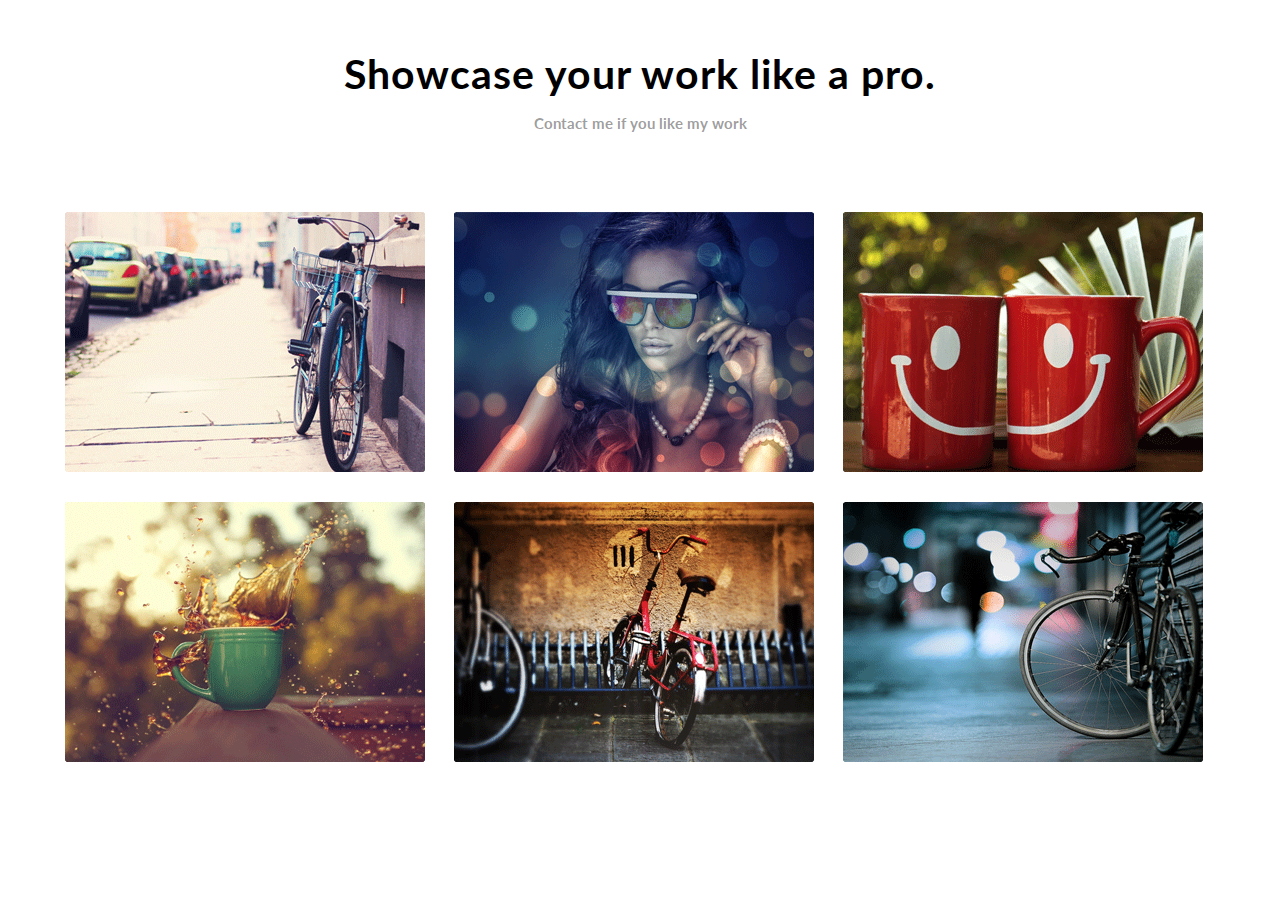
<file: projects/portfolio/index.html>
<!DOCTYPE html>
<html>
<head lang="en">
    <meta charset="UTF-8">
    <title>Portfolio</title>
    <!-- Font Awesome -->
    <link rel="stylesheet" href="styles/font-awesome.min.css"/>
    <!-- Custom Style -->
    <link rel="stylesheet" href="styles/style.css"/>
    <link href='https://fonts.googleapis.com/css?family=Lato:400' rel='stylesheet' type='text/css'>
</head>
<body>
<div class="header">
    <h1>Showcase your work like a pro.</h1>
    <h2>Contact me if you like my work</h2>
</div>
<div class="gallery">
    <div class="item">
        <img src="images/image1.png" alt="Blue Bicycle"/>
        <div class="hover-buttons">
            <div class="zoom" id="zoom1">
                <img src="images/zoom.png" alt="Zoom"/>
            </div>
            <div class="link">
                <a href="#" title="Link"><img src="images/link.png" alt="Link"/></a>
            </div>
        </div>
    </div>
    <div class="item">
        <img src="images/image2.png" alt="Girl"/>
        <div class="hover-buttons">
            <div class="zoom" id="zoom2">
                <img src="images/zoom.png" alt="Zoom"/>
            </div>
            <div class="link">
                <a href="#" title="Link"><img src="images/link.png" alt="Link"/></a>
            </div>
        </div>
    </div>
    <div class="item">
        <img src="images/image3.png" alt="Cups"/>
        <div class="hover-buttons">
            <div class="zoom" id="zoom3">
                <img src="images/zoom.png" alt="Zoom"/>
            </div>
            <div class="link">
                <a href="#" title="Link"><img src="images/link.png" alt="Link"/></a>
            </div>
        </div>
    </div>
    <div class="item">
        <img src="images/image4.png" alt="Cup with Tea"/>
        <div class="hover-buttons">
            <div class="zoom" id="zoom4">
                <img src="images/zoom.png" alt="Zoom"/>
            </div>
            <div class="link">
                <a href="#" title="Link"><img src="images/link.png" alt="Link"/></a>
            </div>
        </div>
    </div>
    <div class="item">
        <img src="images/image5.png" alt="Red Bicycle"/>
        <div class="hover-buttons">
            <div class="zoom" id="zoom5">
                <img src="images/zoom.png" alt="Zoom"/>
            </div>
            <div class="link">
                <a href="#" title="Link"><img src="images/link.png" alt="Link"/></a>
            </div>
        </div>
    </div>
    <div class="item">
        <img src="images/image6.png" alt="Black Bicycle"/>
        <div class="hover-buttons">
            <div class="zoom" id="zoom6">
                <img src="images/zoom.png" alt="Zoom"/>
            </div>
            <div class="link">
                <a href="#" title="Link"><img src="images/link.png" alt="Link"/></a>
            </div>
        </div>
    </div>
    <div class="zoom-container">
    <div class="zoom-image">
        <img id="image1" src="images/image1_zoom.png" alt="Big Blue Bicycle"/>
        <img id="image2" src="images/image2_zoom.png" alt="Lorem Pixel"/>
        <img id="image3" src="images/image3_zoom.png" alt="Lorem Pixel"/>
        <img id="image4" src="images/image4_zoom.png" alt="Lorem Pixel"/>
        <img id="image5" src="images/image5_zoom.png" alt="Lorem Pixel"/>
        <img id="image6" src="images/image6_zoom.png" alt="Lorem Pixel"/>
    </div>
    <div class="exit-cross"><i class="fa fa-plus fa-rotate-15"></i></div>
    <div class="overlay"></div>
</div>
</div>
<!-- jQuery -->
<script src="js/jquery-1.11.3.min.js"></script>
<!-- Custom Script -->
<script src="js/script.js"></script>
</body>
</html>
</file>
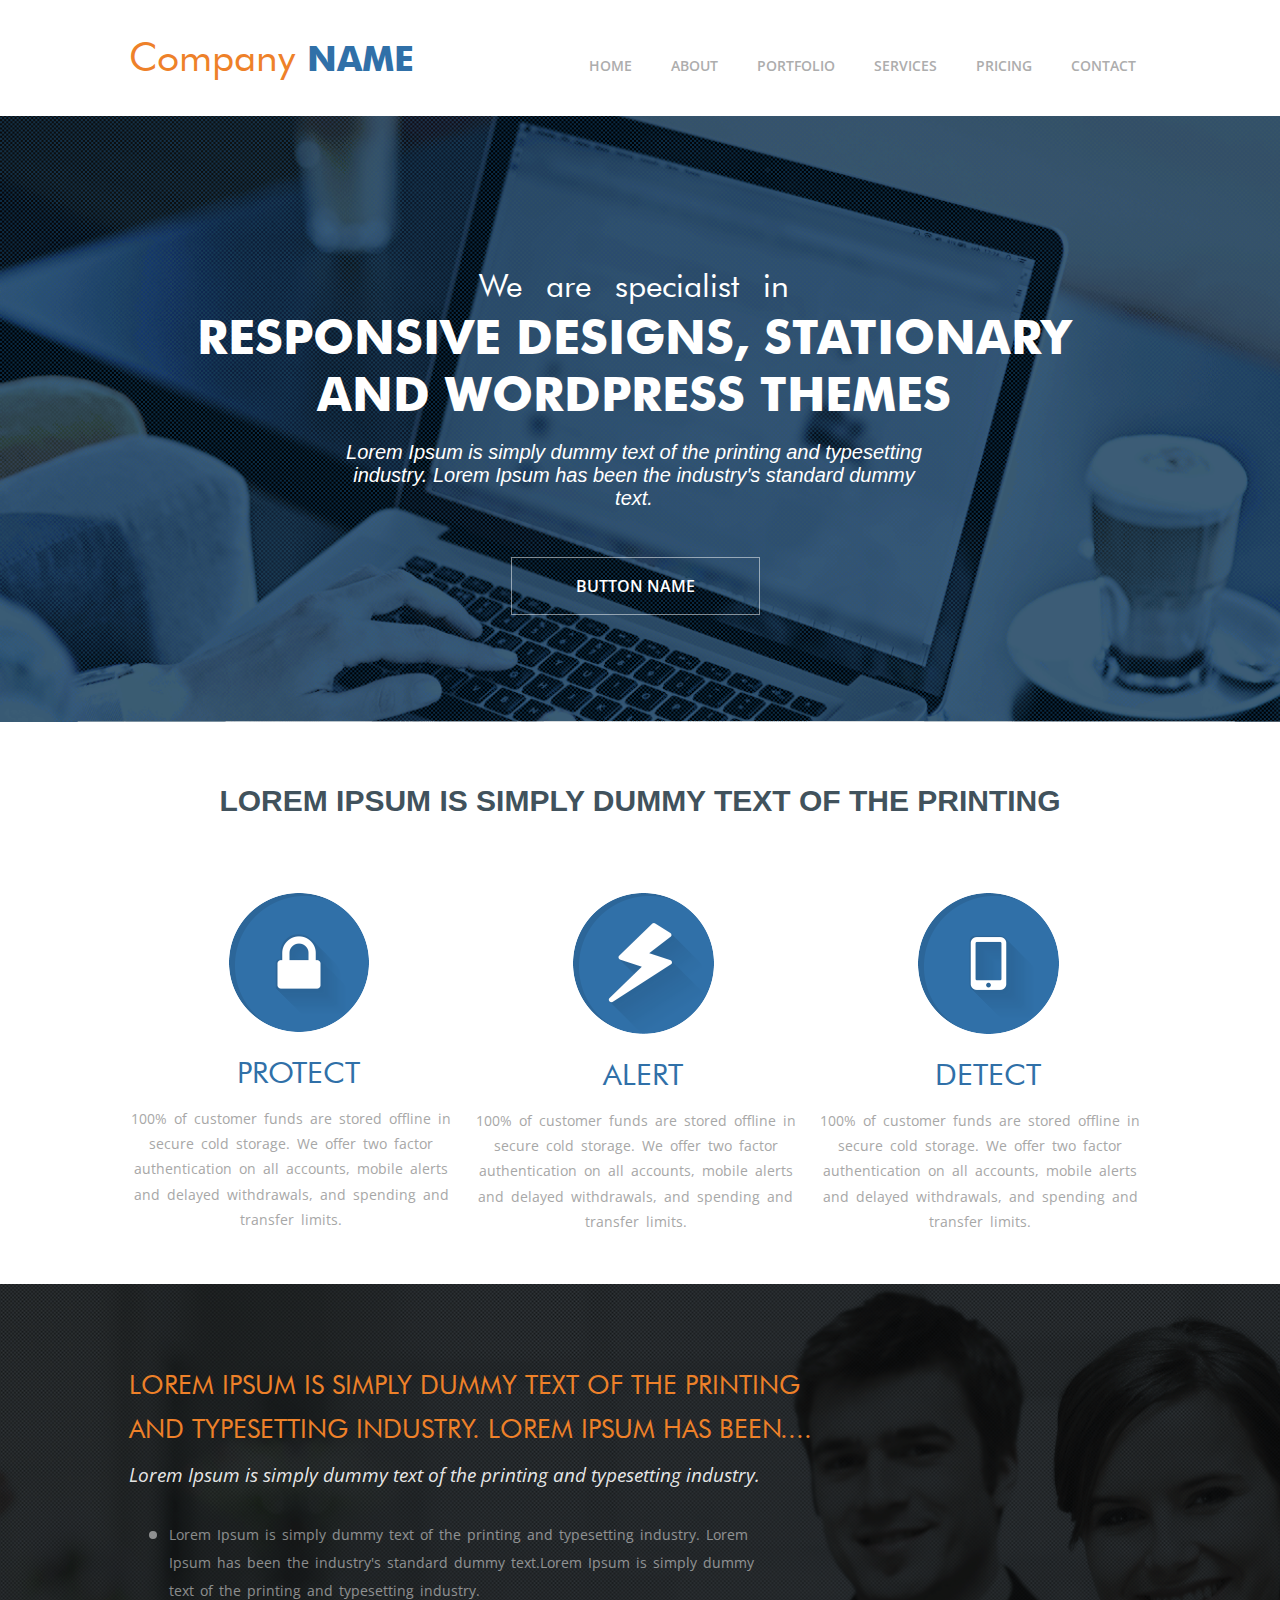
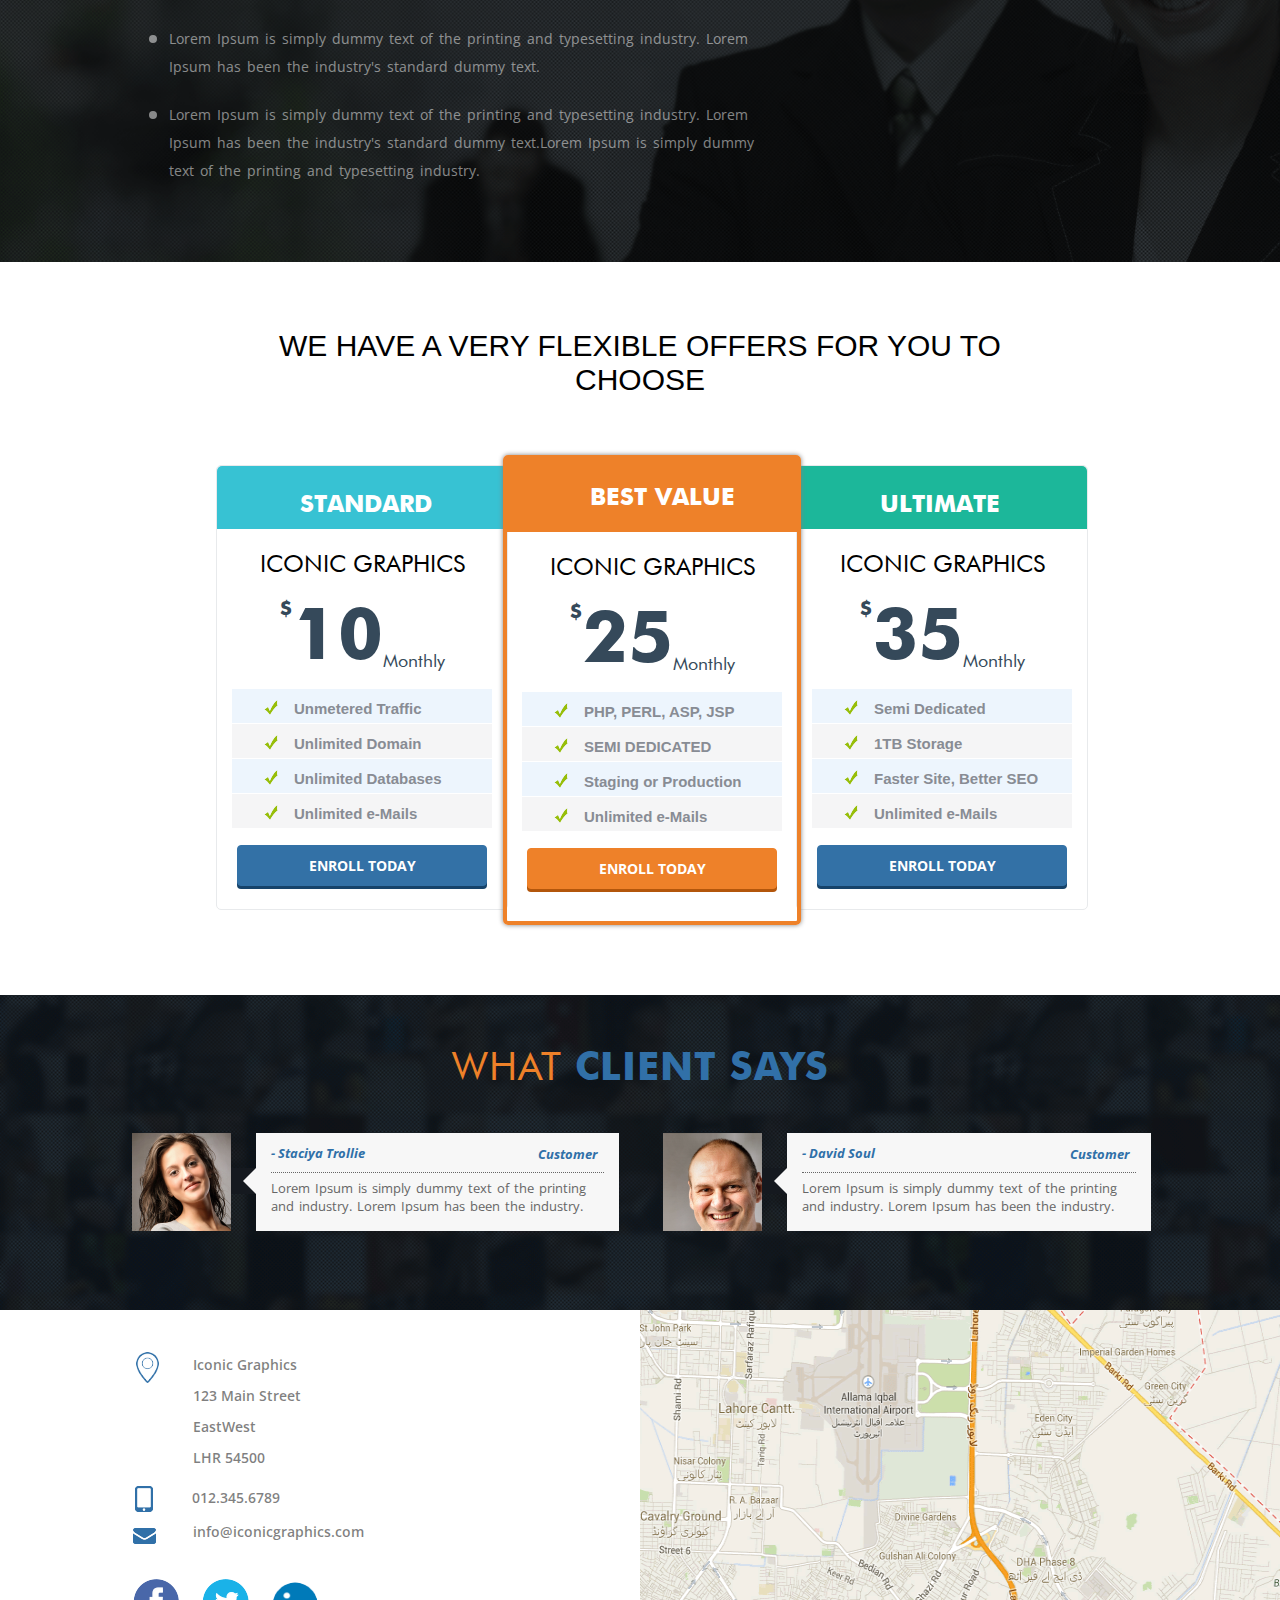
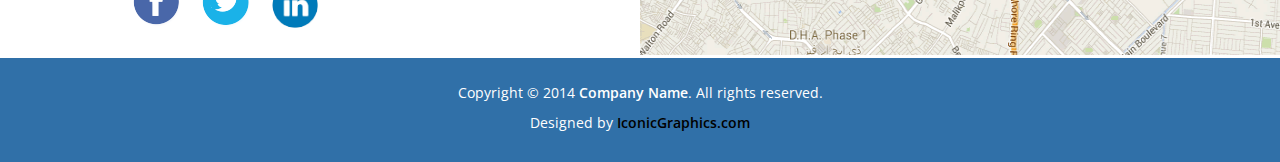
<file: projects/project1/index.html>
<!DOCTYPE html>
<html>
<head lang="en">
    <meta charset="UTF-8">
    <title>Project 1</title>
    <link rel="stylesheet" href="styles/style.css"/>
    <link href='https://fonts.googleapis.com/css?family=Open+Sans:400,400italic,600,600italic' rel='stylesheet' type='text/css'>
</head>
<body>
<div class="header">
    <div class="header-wrapper">
        <h1 id="company">Company <span>name</span></h1>
        <ul class="menu">
            <li><a href="#company">Home</a></li>
            <li><a href="#about">About</a></li>
            <li><a href="#portfolio">Portfolio</a></li>
            <li><a href="#service">Services</a></li>
            <li><a href="#prices">Pricing</a></li>
            <li><a href="#contact">Contact</a></li>
        </ul>
    </div>
</div>
<div class="banner">
    <div class="banner-wrapper">
        <h1 id="about"><span>We are specialist in</span><br/>
            Responsive designs, Stationary
            And wordpress Themes</h1>
        <h2>Lorem Ipsum is simply dummy text of the printing and typesetting industry. Lorem Ipsum has been the industry's standard dummy text.</h2>
        <input type="button" value="button name"/>
    </div>
</div>
<div class="portfolio">
    <div class="portfolio-wrapper">
        <h1 class="portfolio-header" id="portfolio">Lorem Ipsum is simply dummy text of the printing</h1>
        <div class="portfolio-block-wrapper">
            <div class="portfolio-block-left">
                <img src="images/portfolio-protect.png" alt="Protect"/>
                <h2 class="portfolio-block-header">Protect</h2>
                <p class="portfolio-block-paragraph">100% of customer funds are stored offline in secure cold storage. We offer two­ factor authentication on all accounts, mobile alerts and delayed withdrawals, and spending and transfer limits.</p>
            </div>
            <div class="portfolio-block-center">
                <img src="images/portfolio-alert.png" alt="Alert"/>
                <h2 class="portfolio-block-header">Alert</h2>
                <p class="portfolio-block-paragraph">100% of customer funds are stored offline in secure cold storage. We offer two­ factor authentication on all accounts, mobile alerts and delayed withdrawals, and spending and transfer limits.</p>
            </div>
            <div class="portfolio-block-right">
                <img src="images/portfolio-detect.png" alt="Detect"/>
                <h2 class="portfolio-block-header">Detect</h2>
                <p class="portfolio-block-paragraph">100% of customer funds are stored offline in secure cold storage. We offer two­ factor authentication on all accounts, mobile alerts and delayed withdrawals, and spending and transfer limits.</p>
            </div>
        </div>
    </div>
</div>
<div class="services">
    <div class="services-wrapper">
        <h1 class="services-header" id="service">Lorem Ipsum is simply dummy text of the printing
            and typesetting industry. Lorem Ipsum has been....</h1>
        <h2 class="services-subhead">Lorem Ipsum is simply dummy text of the printing and typesetting industry.</h2>
        <ul>
            <li>Lorem Ipsum is simply dummy text of the printing and typesetting industry. Lorem Ipsum has been the industry's standard dummy text.Lorem Ipsum is simply dummy text of the printing and typesetting industry.</li>
            <li>Lorem Ipsum is simply dummy text of the printing and typesetting industry. Lorem Ipsum has been the industry's standard dummy text.</li>
            <li>Lorem Ipsum is simply dummy text of the printing and typesetting industry. Lorem Ipsum has been the industry's standard dummy text.Lorem Ipsum is simply dummy text of the printing and typesetting industry.</li>
        </ul>
    </div>
</div>
<div class="pricing">
    <h1 id="prices">We have a very flexible offers for you to choose</h1>
    <div class="containers">
        <div class="standard blue-container">
            <div class="container-header">
                <h2>Standard</h2>
            </div>
            <div class="price">
                <h2>Iconic Graphics</h2>
                <p><span class="currency">$</span><span class="value">10</span><span class="month">Monthly</span></p>
                <ul>
                    <li>Unmetered Traffic</li>
                    <li>Unlimited Domain</li>
                    <li>Unlimited Databases</li>
                    <li>Unlimited e-Mails</li>
                </ul>
                <input class="blue" type="button" value="enroll today"/>
            </div>
        </div>
        <div class="best-value">
            <div class="container-header">
                <h2>Best value</h2>
            </div>
            <div class="price">
                <h2>Iconic Graphics</h2>
                <p><span class="currency">$</span><span class="value">25</span><span class="month">Monthly</span></p>
                <ul>
                    <li>PHP, PERL, ASP, JSP</li>
                    <li>SEMI DEDICATED</li>
                    <li>Staging or Production</li>
                    <li>Unlimited e-Mails</li>
                </ul>
                <input class="orange" type="button" value="enroll today"/>
            </div>
        </div>
        <div class="ultimate blue-container">
            <div class="container-header">
                <h2>Ultimate</h2>
            </div>
            <div class="price">
                <h2>Iconic Graphics</h2>
                <p><span class="currency">$</span><span class="value">35</span><span class="month">Monthly</span></p>
                <ul>
                    <li>Semi Dedicated</li>
                    <li>1TB Storage</li>
                    <li>Faster Site, Better SEO</li>
                    <li>Unlimited e-Mails</li>
                </ul>
                <input class="blue" type="button" value="enroll today"/>
            </div>
        </div>
    </div>
</div>
<div class="testimonials">
    <div class="testimonials-wrapper">
        <h1><span>What </span>client says</h1>
        <div class="customers">
            <div class="customer-left">
        <img src="images/staciya-trollie.png" alt="Staciya Trollie"/>
        <div class="comment">
            <div class="testimonials-header">
                <h2 class="name">Staciya Trollie</h2>
                <h2 class="position">Customer</h2>
            </div>
            <p>Lorem Ipsum is simply dummy text of the printing and industry. Lorem Ipsum has been the industry.</p>
        </div>
    </div>
        <div class="customer-right">
            <img src="images/david-soul.png" alt="David Soul"/>
            <div class="comment">
                <div class="testimonials-header">
                    <h2 class="name">David Soul</h2>
                    <h2 class="position">Customer</h2>
                </div>
                <p>Lorem Ipsum is simply dummy text of the printing and industry. Lorem Ipsum has been the industry.</p>
            </div>
        </div>
    </div>
    </div>
</div>
<div class="contacts">
    <div class="image-wrapper">
        <img class="contact-map" src="images/contact-map.png" alt="Contact Map"/>
    </div>
    <div class="contacts-wrapper" id="contact">
        <p class="contacts-address"><img src="images/contact-address.png" alt="Address"/>
            Iconic Graphics<br/>
            123 Main Street<br/>
            EastWest<br/>
            LHR 54500
        </p>
        <p class="contacts-phone"><img src="images/contact-phone.png" alt="Phone"/>
            012.345.6789
        </p>
        <p class="contacts-email"><img src="images/contact-email.png" alt="Email"/>
            info@iconicgraphics.com
        </p>
        <ul class="socials">
            <li class="social"><a href="#"><img src="images/contact-facebook.png" alt="Facebook"/></a>
            </li>
            <li class="social"><a href="#"><img src="images/contact-twitter.png" alt="Twitter"/></a>
            </li>
            <li class="social"><a href="#"><img src="images/contact-linkedin.png" alt="Linkedin"/></a>
            </li>
        </ul>
    </div>
</div>
<div class="footer">
    <div class="footer-wrapper">
        <p class="footer-company">Copyright © 2014 <span>Company Name</span>. All rights reserved.</p>
        <p class="footer-design">Designed by <span>IconicGraphics.com</span></p>
    </div>
</div>
</body>
</html>
</file>
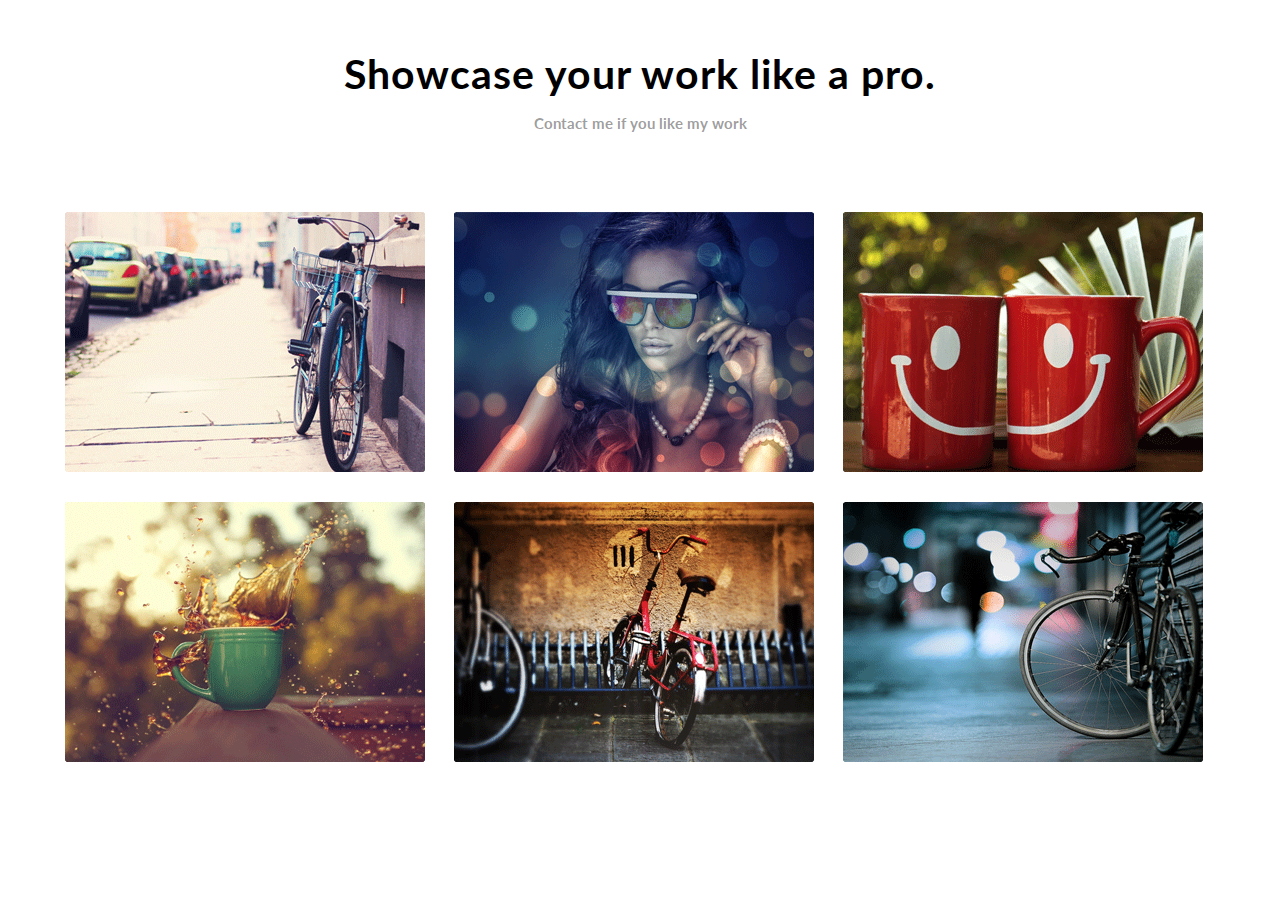
<file: projects/project2/index.html>
<!DOCTYPE html>
<html>
<head lang="en">
    <meta charset="UTF-8">
    <title>Project 2</title>
    <!-- Font Awesome -->
    <link rel="stylesheet" href="styles/font-awesome.min.css"/>
    <!-- Custom Style -->
    <link rel="stylesheet" href="styles/style.css"/>
    <link href='https://fonts.googleapis.com/css?family=Lato:400' rel='stylesheet' type='text/css'>
</head>
<body>
<div class="header">
    <h1>Showcase your work like a pro.</h1>
    <h2>Contact me if you like my work</h2>
</div>
<div class="gallery">
    <div class="item">
        <img src="images/image1.png" alt="Blue Bicycle"/>
        <div class="hover-buttons">
            <div class="zoom" id="zoom1">
                <img src="images/zoom.png" alt="Zoom"/>
            </div>
            <div class="link">
                <a href="#" title="Link"><img src="images/link.png" alt="Link"/></a>
            </div>
        </div>
    </div>
    <div class="item">
        <img src="images/image2.png" alt="Girl"/>
        <div class="hover-buttons">
            <div class="zoom" id="zoom2">
                <img src="images/zoom.png" alt="Zoom"/>
            </div>
            <div class="link">
                <a href="#" title="Link"><img src="images/link.png" alt="Link"/></a>
            </div>
        </div>
    </div>
    <div class="item">
        <img src="images/image3.png" alt="Cups"/>
        <div class="hover-buttons">
            <div class="zoom" id="zoom3">
                <img src="images/zoom.png" alt="Zoom"/>
            </div>
            <div class="link">
                <a href="#" title="Link"><img src="images/link.png" alt="Link"/></a>
            </div>
        </div>
    </div>
    <div class="item">
        <img src="images/image4.png" alt="Cup with Tea"/>
        <div class="hover-buttons">
            <div class="zoom" id="zoom4">
                <img src="images/zoom.png" alt="Zoom"/>
            </div>
            <div class="link">
                <a href="#" title="Link"><img src="images/link.png" alt="Link"/></a>
            </div>
        </div>
    </div>
    <div class="item">
        <img src="images/image5.png" alt="Red Bicycle"/>
        <div class="hover-buttons">
            <div class="zoom" id="zoom5">
                <img src="images/zoom.png" alt="Zoom"/>
            </div>
            <div class="link">
                <a href="#" title="Link"><img src="images/link.png" alt="Link"/></a>
            </div>
        </div>
    </div>
    <div class="item">
        <img src="images/image6.png" alt="Black Bicycle"/>
        <div class="hover-buttons">
            <div class="zoom" id="zoom6">
                <img src="images/zoom.png" alt="Zoom"/>
            </div>
            <div class="link">
                <a href="#" title="Link"><img src="images/link.png" alt="Link"/></a>
            </div>
        </div>
    </div>
    <div class="zoom-container">
    <div class="zoom-image">
        <img id="image1" src="images/image1_zoom.png" alt="Big Blue Bicycle"/>
        <img id="image2" src="images/image2_zoom.png" alt="Lorem Pixel"/>
        <img id="image3" src="images/image3_zoom.png" alt="Lorem Pixel"/>
        <img id="image4" src="images/image4_zoom.png" alt="Lorem Pixel"/>
        <img id="image5" src="images/image5_zoom.png" alt="Lorem Pixel"/>
        <img id="image6" src="images/image6_zoom.png" alt="Lorem Pixel"/>
    </div>
    <div class="exit-cross"><i class="fa fa-plus fa-rotate-15"></i></div>
    <div class="overlay"></div>
</div>
</div>
<!-- jQuery -->
<script src="js/jquery-1.11.3.min.js"></script>
<!-- Custom Script -->
<script src="js/script.js"></script>
</body>
</html>
</file>
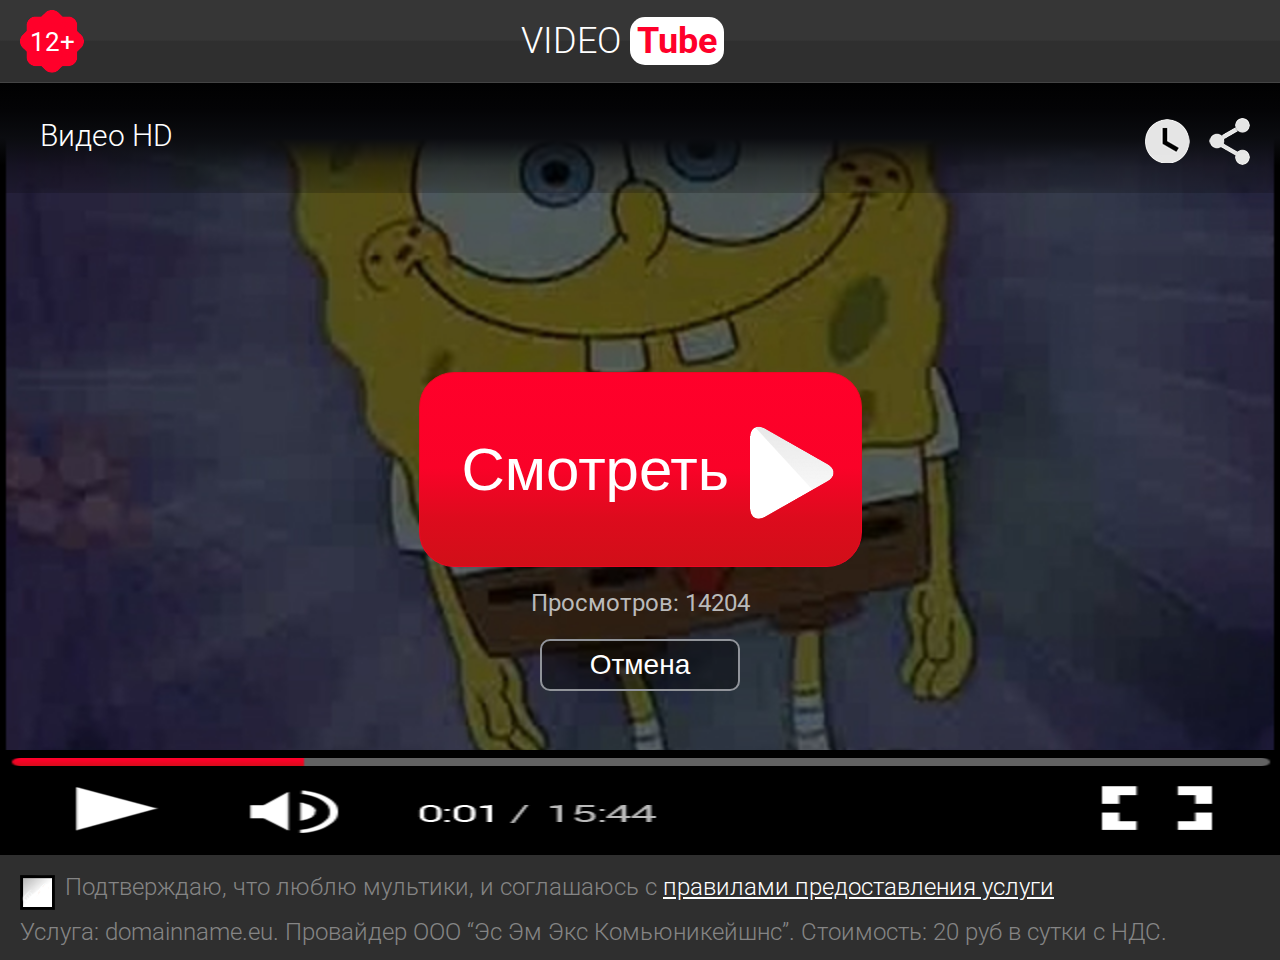
<file: projects/videotube/index.html>
<!DOCTYPE html>
<html>
<head lang="en">
    <meta charset="UTF-8">
    <title>Video Tube</title>
    <link rel="stylesheet" href="css/style.css"/>
    <link href='https://fonts.googleapis.com/css?family=Roboto:400,300,500,700' rel='stylesheet' type='text/css'>
    <meta name="viewport" content="width=device-width, initial-scale=0.5, maximum-scale=0.5, user-scalable=no">
</head>

<body class="page">

<div class="page__wrap">

    <div class="header">

        <h2 class="header__age-limit">12+</h2>

        <h1 class="header__logo">

            <a href="#" class="header__logo-link">VIDEO <span>Tube</span></a>

        </h1>

    </div>

    <div class="video-player">

        <div class="video-player__wrap">

            <div class="video-player__header">

                <a class="video-player__link-name" href="#">Видео HD</a>

                <a class="video-player__history" href="#"></a>

                <a class="video-player__share" href="#"></a>

            </div>

            <button class="video-player__watch" disabled>Смотреть</button>

            <p class="video-player__watched">Просмотров: 14204</p>

            <button class="video-player__cancel">Отмена</button>

            <div class="video-player__bar"></div>

        </div>

    </div>

    <div class="footer">

        <div class="footer__rules">

            <input id="rules" class="footer__rules-checkbox" type="checkbox"/>

            <label class="footer__rules-label" for="rules">
                <span class="footer-rules-text">Подтверждаю, что люблю мультики, и соглашаюсь с</span>
                <a class="footer__rules-link" href="#">правилами предоставления услуги</a>
            </label>

        </div>

        <div class="footer__copyright">

            <p class="footer__copyright-text">
                Услуга: domainname.eu. Провайдер ООО “Эс Эм Экс Комьюникейшнс”. Стоимость: 20 руб в сутки с НДС.
            </p>

        </div>

    </div>

</div>

<script src="js/index.js"></script>

</body>
</html>
</file>
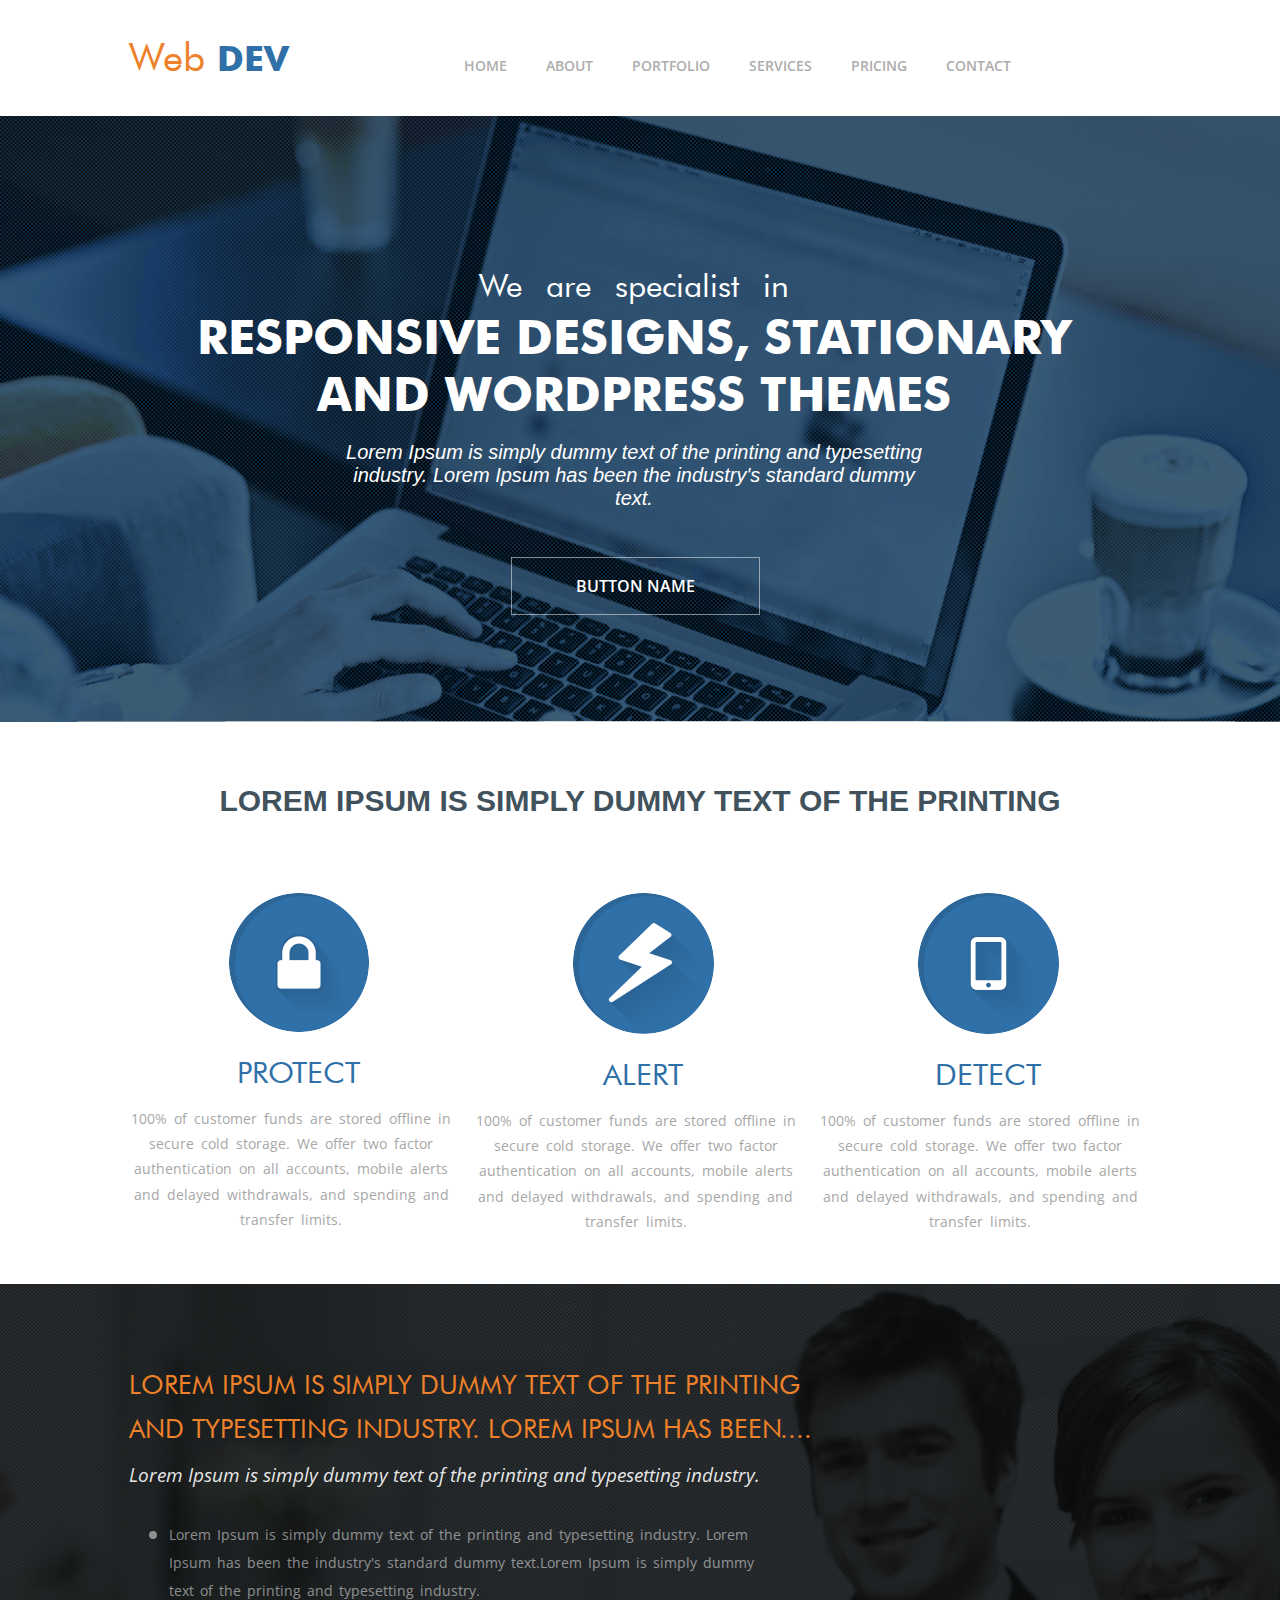
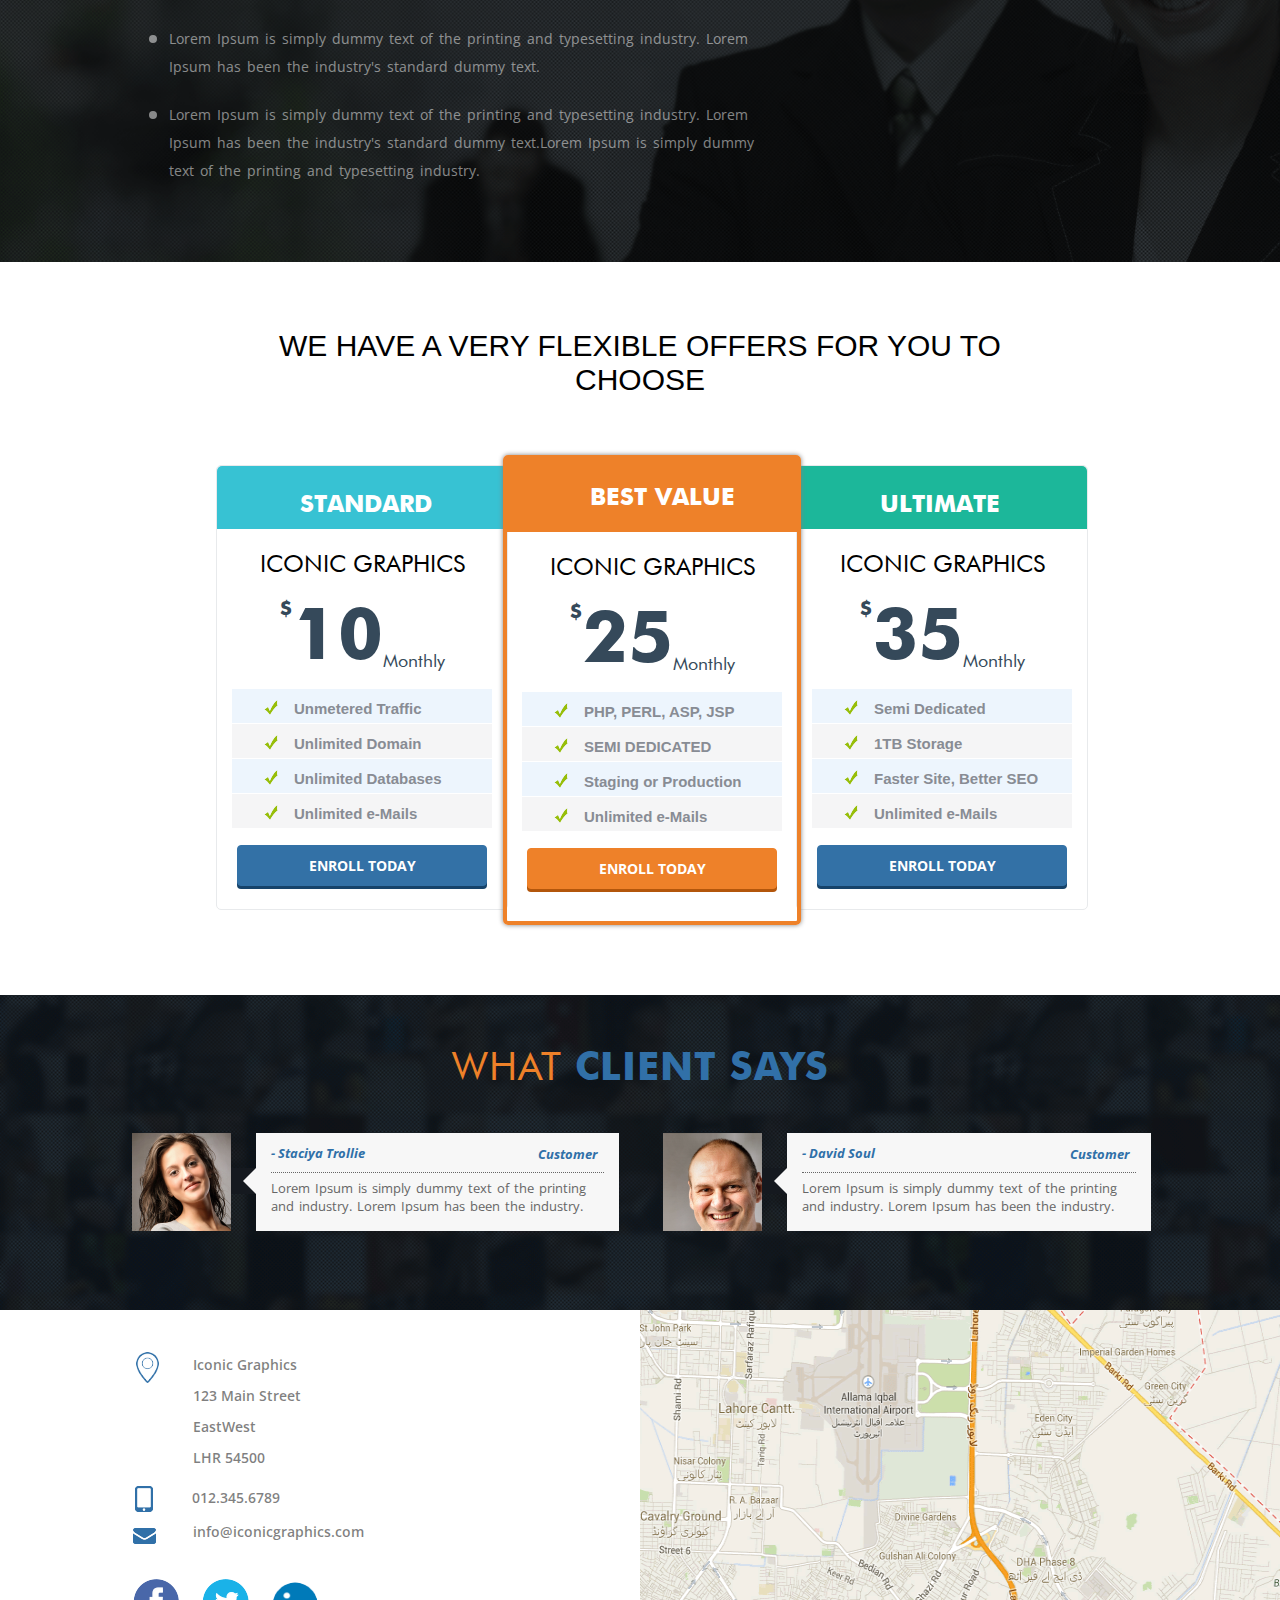
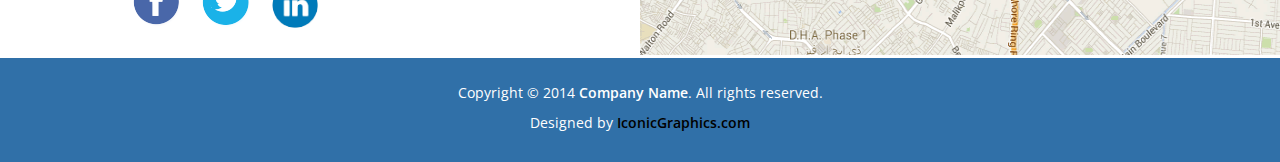
<file: projects/webdev/index.html>
<!DOCTYPE html>
<html>
<head lang="en">
    <meta charset="UTF-8">
    <title>WebDev</title>
    <link rel="stylesheet" href="styles/style.css"/>
    <link href='https://fonts.googleapis.com/css?family=Open+Sans:400,400italic,600,600italic' rel='stylesheet' type='text/css'>
</head>
<body>
<div class="header">
    <div class="header-wrapper">
        <h1 id="company">Web <span>Dev</span></h1>
        <ul class="menu">
            <li><a href="#company">Home</a></li>
            <li><a href="#about">About</a></li>
            <li><a href="#portfolio">Portfolio</a></li>
            <li><a href="#service">Services</a></li>
            <li><a href="#prices">Pricing</a></li>
            <li><a href="#contact">Contact</a></li>
        </ul>
    </div>
</div>
<div class="banner">
    <div class="banner-wrapper">
        <h1 id="about"><span>We are specialist in</span><br/>
            Responsive designs, Stationary
            And wordpress Themes</h1>
        <h2>Lorem Ipsum is simply dummy text of the printing and typesetting industry. Lorem Ipsum has been the industry's standard dummy text.</h2>
        <input type="button" value="button name"/>
    </div>
</div>
<div class="portfolio">
    <div class="portfolio-wrapper">
        <h1 class="portfolio-header" id="portfolio">Lorem Ipsum is simply dummy text of the printing</h1>
        <div class="portfolio-block-wrapper">
            <div class="portfolio-block-left">
                <img src="images/portfolio-protect.png" alt="Protect"/>
                <h2 class="portfolio-block-header">Protect</h2>
                <p class="portfolio-block-paragraph">100% of customer funds are stored offline in secure cold storage. We offer two­ factor authentication on all accounts, mobile alerts and delayed withdrawals, and spending and transfer limits.</p>
            </div>
            <div class="portfolio-block-center">
                <img src="images/portfolio-alert.png" alt="Alert"/>
                <h2 class="portfolio-block-header">Alert</h2>
                <p class="portfolio-block-paragraph">100% of customer funds are stored offline in secure cold storage. We offer two­ factor authentication on all accounts, mobile alerts and delayed withdrawals, and spending and transfer limits.</p>
            </div>
            <div class="portfolio-block-right">
                <img src="images/portfolio-detect.png" alt="Detect"/>
                <h2 class="portfolio-block-header">Detect</h2>
                <p class="portfolio-block-paragraph">100% of customer funds are stored offline in secure cold storage. We offer two­ factor authentication on all accounts, mobile alerts and delayed withdrawals, and spending and transfer limits.</p>
            </div>
        </div>
    </div>
</div>
<div class="services">
    <div class="services-wrapper">
        <h1 class="services-header" id="service">Lorem Ipsum is simply dummy text of the printing
            and typesetting industry. Lorem Ipsum has been....</h1>
        <h2 class="services-subhead">Lorem Ipsum is simply dummy text of the printing and typesetting industry.</h2>
        <ul>
            <li>Lorem Ipsum is simply dummy text of the printing and typesetting industry. Lorem Ipsum has been the industry's standard dummy text.Lorem Ipsum is simply dummy text of the printing and typesetting industry.</li>
            <li>Lorem Ipsum is simply dummy text of the printing and typesetting industry. Lorem Ipsum has been the industry's standard dummy text.</li>
            <li>Lorem Ipsum is simply dummy text of the printing and typesetting industry. Lorem Ipsum has been the industry's standard dummy text.Lorem Ipsum is simply dummy text of the printing and typesetting industry.</li>
        </ul>
    </div>
</div>
<div class="pricing">
    <h1 id="prices">We have a very flexible offers for you to choose</h1>
    <div class="containers">
        <div class="standard blue-container">
            <div class="container-header">
                <h2>Standard</h2>
            </div>
            <div class="price">
                <h2>Iconic Graphics</h2>
                <p><span class="currency">$</span><span class="value">10</span><span class="month">Monthly</span></p>
                <ul>
                    <li>Unmetered Traffic</li>
                    <li>Unlimited Domain</li>
                    <li>Unlimited Databases</li>
                    <li>Unlimited e-Mails</li>
                </ul>
                <input class="blue" type="button" value="enroll today"/>
            </div>
        </div>
        <div class="best-value">
            <div class="container-header">
                <h2>Best value</h2>
            </div>
            <div class="price">
                <h2>Iconic Graphics</h2>
                <p><span class="currency">$</span><span class="value">25</span><span class="month">Monthly</span></p>
                <ul>
                    <li>PHP, PERL, ASP, JSP</li>
                    <li>SEMI DEDICATED</li>
                    <li>Staging or Production</li>
                    <li>Unlimited e-Mails</li>
                </ul>
                <input class="orange" type="button" value="enroll today"/>
            </div>
        </div>
        <div class="ultimate blue-container">
            <div class="container-header">
                <h2>Ultimate</h2>
            </div>
            <div class="price">
                <h2>Iconic Graphics</h2>
                <p><span class="currency">$</span><span class="value">35</span><span class="month">Monthly</span></p>
                <ul>
                    <li>Semi Dedicated</li>
                    <li>1TB Storage</li>
                    <li>Faster Site, Better SEO</li>
                    <li>Unlimited e-Mails</li>
                </ul>
                <input class="blue" type="button" value="enroll today"/>
            </div>
        </div>
    </div>
</div>
<div class="testimonials">
    <div class="testimonials-wrapper">
        <h1><span>What </span>client says</h1>
        <div class="customers">
            <div class="customer-left">
        <img src="images/staciya-trollie.png" alt="Staciya Trollie"/>
        <div class="comment">
            <div class="testimonials-header">
                <h2 class="name">Staciya Trollie</h2>
                <h2 class="position">Customer</h2>
            </div>
            <p>Lorem Ipsum is simply dummy text of the printing and industry. Lorem Ipsum has been the industry.</p>
        </div>
    </div>
        <div class="customer-right">
            <img src="images/david-soul.png" alt="David Soul"/>
            <div class="comment">
                <div class="testimonials-header">
                    <h2 class="name">David Soul</h2>
                    <h2 class="position">Customer</h2>
                </div>
                <p>Lorem Ipsum is simply dummy text of the printing and industry. Lorem Ipsum has been the industry.</p>
            </div>
        </div>
    </div>
    </div>
</div>
<div class="contacts">
    <div class="image-wrapper">
        <img class="contact-map" src="images/contact-map.png" alt="Contact Map"/>
    </div>
    <div class="contacts-wrapper" id="contact">
        <p class="contacts-address"><img src="images/contact-address.png" alt="Address"/>
            Iconic Graphics<br/>
            123 Main Street<br/>
            EastWest<br/>
            LHR 54500
        </p>
        <p class="contacts-phone"><img src="images/contact-phone.png" alt="Phone"/>
            012.345.6789
        </p>
        <p class="contacts-email"><img src="images/contact-email.png" alt="Email"/>
            info@iconicgraphics.com
        </p>
        <ul class="socials">
            <li class="social"><a href="#"><img src="images/contact-facebook.png" alt="Facebook"/></a>
            </li>
            <li class="social"><a href="#"><img src="images/contact-twitter.png" alt="Twitter"/></a>
            </li>
            <li class="social"><a href="#"><img src="images/contact-linkedin.png" alt="Linkedin"/></a>
            </li>
        </ul>
    </div>
</div>
<div class="footer">
    <div class="footer-wrapper">
        <p class="footer-company">Copyright © 2014 <span>Company Name</span>. All rights reserved.</p>
        <p class="footer-design">Designed by <span>IconicGraphics.com</span></p>
    </div>
</div>
</body>
</html>
</file>
<file: projects/portfolio/styles/style.css>
* {
    margin: 0;
    padding: 0;
}

body {
    margin: 0 auto;
}

/* Header */
.header {
    font-family: 'Lato', sans-serif;
    text-align: center;
}

.header h1 {
    margin: 49px 0 16px;
    font-size: 41px;
    letter-spacing: 1px;
}

.header h2 {
    margin: 0 0 80px;
    font-size: 15px;
    color: rgba(0,0,0,0.4);
}

/* Layout */
.gallery {
    padding-bottom: 105px;
    width: 100%;
    max-width: 1180px;
    margin: 0 auto;
    position: relative;
}

@media (max-width: 1190px) {
    .gallery {
        max-width: 780px;
    }
}

@media (max-width: 800px) {
    .gallery {
        max-width: 390px;
    }
}

.item {
    display: inline-block;
    position: relative;
    height: 260px;
    margin: 0 10px 30px 15px;
}

.item img {
    position: relative;
    z-index: -1;
}

/* Substrate */
.item:hover {
    background-color: rgba(58,174,245,0.8);
}
.hover-buttons {
    display: none;
    position: absolute;
    top: 110px;
    left: 135px;
}

.item:hover .hover-buttons {
    display: inline-block;
    z-index: 1;
}

.zoom,
.link {
    display: inline-block;
    border: 1px solid #fff;
    border-radius: 4px;
    padding: 11px 12px 11px 11px;
}

.zoom {
    margin-right: 8px;
}

.hover-buttons img {
    vertical-align: middle;
    z-index: 1;
}
.zoom:hover,
.link:hover {
    background-color: #25a6f7;
    cursor: pointer;
}

/* Zoom */
.zoom-container {
    display: none;
}

.zoom-image {
    position: absolute;
    top: -3px;
    left: 12px;
    z-index: 1;
    height: 550px;
    border: 3px solid #999;
    border-radius: 5px;
}

.zoom-image img {
    display: none;
}

.zoom-image img.active {
    display: block;
}

.zoom-image img {
    width: 100%;
    height: 100%;
}

@media (max-width: 1190px) {
    .zoom-image {
        height: 368px;
    }
}

@media (max-width: 800px) {
    .zoom-image {
        height: 260px;
    }
}

@font-face {
    font-family: 'FontAwesome';
    src: url(../fonts/fontawesome-webfont.ttf);
}

.exit-cross {
    width: 40px;
    height: 27px;
    padding-top: 13px;
    background-color: #25a6f7;
    text-align: center;
    color: #fff;
    font: 15px 'FontAwesome';
    position: absolute;
    top: -22px;
    right: 40px;
    z-index: 2;
    cursor: pointer;
}

.exit-cross i {
    -webkit-transform: rotate(45deg);
    transform: rotate(45deg);
}

.exit-cross:hover {
    background-color: #f74c26;
}

.overlay {
    position: fixed;
    top: 0;
    left: 0;
    width: 100%;
    height: 100%;
    background-color: rgba(255,255,255,0.9);
}
</file>
<file: projects/project1/styles/style.css>
@font-face {
    font-family: 'Futura Md BT';
    src: url(../fonts/FuturaBTBold.ttf);
    font-weight: bold;
}

@font-face {
    font-family: 'Futura Bk BT';
    src: url(../fonts/FuturaBTBook.ttf);
    font-weight: normal;
}

body {
    min-width: 1023px;
    margin: 0 auto;
}

/* Header */
.header-wrapper {
    width: 1023px;
    margin: 0 auto;
}

.header h1 {
    margin: 33px 112px 36px 0;
    display: inline-block;
    font: 39px 'Futura Bk BT', 'Trebuchet MS', Arial, sans-serif;
    font-weight: normal;
    color: #ee8129;
}

.header h1 span {
    text-transform: uppercase;
    font: 35px 'Futura Md BT', 'Trebuchet MS', Arial, sans-serif;
    font-weight: bold;
    color: #3070a8;
}

.header ul {
    display: inline-block;
}

.header ul li {
    display: inline-block;
    text-transform: uppercase;
}

.menu a {
    padding: 66px 16px 37px 19px;
    text-decoration: none;
    color: #adadad;
    font: 600 14px 'Open Sans', sans-serif;
}

.menu a:hover {
    color: #3070a8;
    border-bottom: 4px solid #3070a8;
}

/* Banner */
.banner {
    background: url('../images/banner.png') no-repeat;
    background-size: cover;
    text-align: center;
    color: #fff;
}
.banner-wrapper {
    width: 1023px;
    margin: 0 auto;
}

.banner h1 {
    width: 880px;
    padding: 135px 0 19px;
    margin: 0 0 0 65px;
    font: 48px 'Futura Md BT', 'Trebuchet MS', Arial, sans-serif;
    text-transform: uppercase;
    font-weight: bold;
}

.banner h1 span {
    text-transform: none;
    word-spacing: 15px;
    font: 32px 'Futura Bk BT', 'Trebuchet MS', Arial, sans-serif;
}

.banner h2 {
    width: 585px;
    margin: 0 0 47px 213px;
    font: italic 20px Calibri, Candara, Segoe, 'Segoe UI', Optima, Arial, sans-serif;
}

.banner input {
    padding: 17px 64px;
    border: 1px solid rgba(255,255,255,0.5);
    margin: 0 9px 107px 0;
    background-color: transparent;
    color: #fff;
    text-transform: uppercase;
    font: 600 16px 'Open Sans', sans-serif;
    cursor: pointer;

}

/* Portfolio */
.portfolio-wrapper {
    width: 1023px;
    margin: 0 auto;
}

.portfolio-header {
    padding-top: 62px;
    margin: 0 0 75px;
    text-transform: uppercase;
    text-align: center;
    color: #41525c;
    font: bold 30px 'Trebuchet MS', Arial, sans-serif;
}

.portfolio-block-wrapper {
    padding-bottom: 50px;
    white-space: nowrap;
    text-align: center;
}

.portfolio-block-left,
.portfolio-block-center,
.portfolio-block-right {
    display: inline-block;
    white-space: normal;
    vertical-align: top;
}

.portfolio-block-left {
    width: 33.3%;
}

.portfolio-block-center {
    width: 33.3%;
}

.portfolio-block-right {
    width: 33.3%;
}

.portfolio-block-header {
    margin: 18px 0 16px;
    text-transform: uppercase;
    color: #3070a8;
    font: 30px 'Futura Bk BT', 'Trebuchet MS', Arial, sans-serif;
}

.portfolio-block-paragraph {
    color: #a7a7a7;
    font: 400 14px/1.8 'Open Sans', sans-serif;
    width: 325px;
    margin: 0;
    word-spacing: 3px
}

/* Services */
.services {
    background: url('../images/services-bg.png') no-repeat;
    background-size: cover;
}

.services-wrapper {
    width: 1023px;
    margin: 0 auto;
    padding: 0 0 57px 0;
}

.services-header {
    font: 26px/1.7 'Futura Bk BT', 'Trebuchet MS', Arial, sans-serif;
    color: #ee8129;
    text-transform: uppercase;
    margin: 0;
    padding: 79px 0 11px;
    width: 685px;
}

.services-subhead {
    font: 400 italic 19px 'Open Sans', sans-serif;
    color: rgba(255,255,255,0.9);
    margin: 0 0 33px;
    width: 685px;
}

.services ul {
    margin: 0;
    width:610px;
    list-style-type: none;
}

.services ul li {
    font: 400 14px/2.0 'Open Sans', sans-serif;
    word-spacing: 2px;
    margin-bottom: 20px;
    color: rgba(255,255,255,0.5);
}

.services ul li:hover {
    color: #3070a8;
}

.services ul li::before {
    content: '';
    float: left;
    margin: 10px 0 0 -20px;
    border: 4px solid rgba(255,255,255,0.5);
    border-radius: 10px;
}

.services ul li:hover:before {
    border-color: #3070a8;
}

/* Pricing */
.pricing {
    width: 848px;
    margin: 0 auto;
}

.pricing h1 {
    text-transform: uppercase;
    text-align: center;
    font: 30px 'Trebuchet MS', Arial, sans-serif;
    padding: 67px 0 58px 0;
    margin: 0;
}

.containers {
    display: flex;
    display: -webkit-flex;
    padding-bottom: 70px;
}

.blue-container {
    width: 290px;
    border: 1px solid #e8eaec;
    border-radius: 5px;
    margin-top: 10px;
    margin-bottom: 15px;
}

.best-value {
    position: relative;
    width: 290px;
    border: 4px solid #ee8129;
    border-radius: 5px;
    box-shadow: 0 0 5px 0 grey;
    z-index: 1;
}

.standard {
    margin-right: -5px;
}

.ultimate {
    margin-left: -5px;
}

.container-header {
    color: #fff;
}

.standard .container-header {
    background-color: #37c2d3;
    height: 63px;
    border-radius: 5px 5px 0 0;
}

.best-value .container-header {
    background-color: #ee8129;
    height: 73px;
}

.ultimate .container-header {
    background-color: #1cb79a;
    height: 63px;
    border-radius: 5px 5px 0 0;
}

.container-header h2 {
    font: bold 24px 'Futura Md BT', 'Trebuchet MS', Arial, sans-serif;
    padding: 23px 0 0 83px;
    margin: 0;
    text-transform: uppercase;
}

.price {
    text-align: center;
}

.price h2 {
    font: 24px 'Futura Bk BT', 'Trebuchet MS', Arial, sans-serif;
    margin-bottom: 12px;
    text-transform: uppercase;
}

div.price p {
    margin: 0 0 13px 0;
    color: #35495a;
}

.currency {
    font: bold 20px 'Futura Md BT', 'Trebuchet MS', Arial, sans-serif;
    vertical-align: 44px;
}

.value {
    font: bold 72px 'Futura Md BT', 'Trebuchet MS', Arial, sans-serif;
}

.month {
    font: 18px 'Futura Bk BT', 'Trebuchet MS', Arial, sans-serif;
    vertical-align: -8px;
}

.price ul {
    margin: 0 15px 17px 15px;
    width: 260px;
    padding: 0;
}

.price li {
    list-style-type: none;
    padding: 11px 0 6px 0;
    font: bold 15px Calibri, Candara, Segoe, 'Segoe UI', Optima, Arial, sans-serif;
    color: #888c94;
    text-align: left;
    margin-bottom: 1px;
}

.price li:before {
    content: '';
    width: 14px;
    height: 15px;
    float: left;
    margin: 0 16px 0 32px;
    background: url('../images/check.png') 0 0;

}

.price li:nth-child(even) {
    background-color: #f5f5f6;
}

.price li:nth-child(odd) {
    background-color: #edf5fd;
}

.price input.orange {
    background-color: #ee8129;
    color: #fff;
    font: bold 14px 'Open Sans', sans-serif;
    width: 250px;
    padding: 10px 0;
    margin-bottom: 32px;
    border: 1px solid #ee8129;
    border-radius: 4px;
    box-shadow: 0 3px 0 0 #b3560b;
    text-transform: uppercase;
}

.price input.blue {
    background-color: #3371a6;
    color: #fff;
    font: bold 14px 'Open Sans', sans-serif;
    width: 250px;
    padding: 10px 0;
    border: 1px solid #3371a6;
    border-radius: 4px;
    box-shadow: 0 3px 0 0 #16436a;
    text-transform: uppercase;
}

.price input:hover {
    box-shadow: none;
    cursor: pointer;
}

/* Testimonials */
.testimonials {
    font-family: 'Open Sans', sans-serif;
    background: url('../images/testimonials-background.png') no-repeat;
    background-size: cover;
}

.testimonials-wrapper {
    width: 1023px;
    margin: 0 auto;
}

.testimonials h1 {
    font: 39px 'Futura Md BT', 'Trebuchet MS', Arial, sans-serif;
    text-transform: uppercase;
    color: #3170a8;
    padding: 47px 0 44px 0;
    margin: 0;
    text-align: center;
    letter-spacing: 1px;
}

.testimonials h1 span {
    color: #ee8129;
    font-family: 'Futura Bk BT', 'Trebuchet MS', Arial, sans-serif;
    font-weight: normal;
}

.customers {
    padding-bottom: 59px;
    overflow: hidden;
}

.customer-left,
.customer-right {
    float: left;
    height: 98px;
    overflow: hidden;
    margin-bottom: 20px;
    position: relative;
}

.customer-left {
    width: 48%;
    margin-right: 2%;
}

.customer-right {
    width: 48%;
    margin-left: 2%;
}

.customer-left img {
    position: absolute;
    top: 0;
    left: 3px;
}

.customer-right img {
    position: absolute;
    top: 0;
    left: 3px;
}

.comment {
    display: inline-block;
    background-color: #f7f7f7;
    width: 74%;
    vertical-align: top;
    margin-left: 127px;
}

.comment::before {
    content: '';
    float: left;
    margin: 35px 0 0 -26px;
    border-top: 13px solid #15191f;
    border-bottom: 13px solid #15191f;
    border-right: 13px solid #f7f7f7;
    border-left: 13px solid #15191f;
}

.testimonials-header {
    padding: 8px 15px 9px 15px;
}

.testimonials-header h2 {
    display: inline-block;
    font-size: 13px;
    font-style: italic;
    color: #3070a8;
    margin: 0;
}

.testimonials-header h2:nth-child(2) {
    float: right;
    margin: 4px 7px 0 0;
}

.name::before {
    content: '- ';
}

.comment p {
    font-size: 13px;
    color: #666;
    text-align: left;
    padding: 6px 0 18px;
    margin: 0 15px;
    border-top: 1px dotted #666;
    word-spacing: 2px;
}

/* Contacts */
.contacts {
    font: 600 14px 'Open Sans', sans-serif;
    color: rgba(0, 0, 0, 0.5);
    position: relative;
}

.image-wrapper {
    position: absolute;
    top: 0;
    left: 50%;
    width: 50%;
    height: 345px;
}

.image-wrapper img {
    width: 100%;
    height: 100%;
}

.contacts-wrapper {
    width: 1023px;
    margin: 0 auto;
    padding-bottom: 26px;
}

.contact-map {
    float: right;
}

.contacts-wrapper p {
    margin: 0;
}

.contacts-address {
    position: relative;
    padding: 40px 0 15px 64px;
    line-height: 2.2;
}

.contacts-address img {
    position: absolute;
    top: 42px;
    left: 7px;
}

.contacts-phone {
    position: relative;
    padding: 0 0 15px 63px;
}

.contacts-phone img {
    position: absolute;
    top: -2px;
    left: 6px;
}

.contacts-email {
    position: relative;
    padding: 0 0 38px 64px;
}

.contacts-email img {
    position: absolute;
    top: 6px;
    left: 4px;
}

.socials {
    margin: 0;
    padding: 0 0 0 4px;
}

.social {
    display: inline-block;
    padding-right: 17px;
}

/* Footer */
.footer {
    background-color: #3070a8;
    font: 400 14px 'Open Sans', sans-serif;
    color: #fff;
    text-align: center;
}

.footer-wrapper {
    width: 1023px;
    margin: 0 auto;
}

.footer p {
    margin: 0;
}

.footer-company {
    padding: 25px 0 11px;
}

.footer-company span {
    font-weight: 600;
}

.footer-design {
    padding-bottom: 30px;
}

.footer-design span {
    font-weight: 600;
    color: #000;
}
</file>
<file: projects/project2/styles/style.css>
* {
    margin: 0;
    padding: 0;
}

body {
    margin: 0 auto;
}

/* Header */
.header {
    font-family: 'Lato', sans-serif;
    text-align: center;
}

.header h1 {
    margin: 49px 0 16px;
    font-size: 41px;
    letter-spacing: 1px;
}

.header h2 {
    margin: 0 0 80px;
    font-size: 15px;
    color: rgba(0,0,0,0.4);
}

/* Layout */
.gallery {
    padding-bottom: 105px;
    width: 100%;
    max-width: 1180px;
    margin: 0 auto;
    position: relative;
}

@media (max-width: 1190px) {
    .gallery {
        max-width: 780px;
    }
}

@media (max-width: 800px) {
    .gallery {
        max-width: 390px;
    }
}

.item {
    display: inline-block;
    position: relative;
    height: 260px;
    margin: 0 10px 30px 15px;
}

.item img {
    position: relative;
    z-index: -1;
}

/* Substrate */
.item:hover {
    background-color: rgba(58,174,245,0.8);
}
.hover-buttons {
    display: none;
    position: absolute;
    top: 110px;
    left: 135px;
}

.item:hover .hover-buttons {
    display: inline-block;
    z-index: 1;
}

.zoom,
.link {
    display: inline-block;
    border: 1px solid #fff;
    border-radius: 4px;
    padding: 11px 12px 11px 11px;
}

.zoom {
    margin-right: 8px;
}

.hover-buttons img {
    vertical-align: middle;
    z-index: 1;
}
.zoom:hover,
.link:hover {
    background-color: #25a6f7;
    cursor: pointer;
}

/* Zoom */
.zoom-container {
    display: none;
}

.zoom-image {
    position: absolute;
    top: -3px;
    left: 12px;
    z-index: 1;
    height: 550px;
    border: 3px solid #999;
    border-radius: 5px;
}

.zoom-image img {
    display: none;
}

.zoom-image img.active {
    display: block;
}

.zoom-image img {
    width: 100%;
    height: 100%;
}

@media (max-width: 1190px) {
    .zoom-image {
        height: 368px;
    }
}

@media (max-width: 800px) {
    .zoom-image {
        height: 260px;
    }
}

@font-face {
    font-family: 'FontAwesome';
    src: url(../fonts/fontawesome-webfont.ttf);
}

.exit-cross {
    width: 40px;
    height: 27px;
    padding-top: 13px;
    background-color: #25a6f7;
    text-align: center;
    color: #fff;
    font: 15px 'FontAwesome';
    position: absolute;
    top: -22px;
    right: 40px;
    z-index: 2;
    cursor: pointer;
}

.exit-cross i {
    -webkit-transform: rotate(45deg);
    transform: rotate(45deg);
}

.exit-cross:hover {
    background-color: #f74c26;
}

.overlay {
    position: fixed;
    top: 0;
    left: 0;
    width: 100%;
    height: 100%;
    background-color: rgba(255,255,255,0.9);
}
</file>
<file: projects/videotube/css/style.css>
@import "header.css";
@import "video-player.css";
@import "footer.css";

html {
    font-size: 10px;
}

.page {
    width: 100%;
    margin: 0;
    padding: 0;

    background-color: #2f2f2f;

    font-family: 'Roboto', sans-serif;
}

.page__wrap {
    display: flex;
    flex-direction: column;

    width: 100%;

    align-items: center;
}
</file>
<file: projects/webdev/styles/style.css>
@font-face {
    font-family: 'Futura Md BT';
    src: url(../fonts/FuturaBTBold.ttf);
    font-weight: bold;
}

@font-face {
    font-family: 'Futura Bk BT';
    src: url(../fonts/FuturaBTBook.ttf);
    font-weight: normal;
}

body {
    min-width: 1023px;
    margin: 0 auto;
}

/* Header */
.header-wrapper {
    width: 1023px;
    margin: 0 auto;
}

.header h1 {
    margin: 33px 112px 36px 0;
    display: inline-block;
    font: 39px 'Futura Bk BT', 'Trebuchet MS', Arial, sans-serif;
    font-weight: normal;
    color: #ee8129;
}

.header h1 span {
    text-transform: uppercase;
    font: 35px 'Futura Md BT', 'Trebuchet MS', Arial, sans-serif;
    font-weight: bold;
    color: #3070a8;
}

.header ul {
    display: inline-block;
}

.header ul li {
    display: inline-block;
    text-transform: uppercase;
}

.menu a {
    padding: 66px 16px 37px 19px;
    text-decoration: none;
    color: #adadad;
    font: 600 14px 'Open Sans', sans-serif;
}

.menu a:hover {
    color: #3070a8;
    border-bottom: 4px solid #3070a8;
}

/* Banner */
.banner {
    background: url('../images/banner.png') no-repeat;
    background-size: cover;
    text-align: center;
    color: #fff;
}
.banner-wrapper {
    width: 1023px;
    margin: 0 auto;
}

.banner h1 {
    width: 880px;
    padding: 135px 0 19px;
    margin: 0 0 0 65px;
    font: 48px 'Futura Md BT', 'Trebuchet MS', Arial, sans-serif;
    text-transform: uppercase;
    font-weight: bold;
}

.banner h1 span {
    text-transform: none;
    word-spacing: 15px;
    font: 32px 'Futura Bk BT', 'Trebuchet MS', Arial, sans-serif;
}

.banner h2 {
    width: 585px;
    margin: 0 0 47px 213px;
    font: italic 20px Calibri, Candara, Segoe, 'Segoe UI', Optima, Arial, sans-serif;
}

.banner input {
    padding: 17px 64px;
    border: 1px solid rgba(255,255,255,0.5);
    margin: 0 9px 107px 0;
    background-color: transparent;
    color: #fff;
    text-transform: uppercase;
    font: 600 16px 'Open Sans', sans-serif;
    cursor: pointer;
}

.banner input:hover {
    color: #000;
    border-color: #000;
}

/* Portfolio */
.portfolio-wrapper {
    width: 1023px;
    margin: 0 auto;
}

.portfolio-header {
    padding-top: 62px;
    margin: 0 0 75px;
    text-transform: uppercase;
    text-align: center;
    color: #41525c;
    font: bold 30px 'Trebuchet MS', Arial, sans-serif;
}

.portfolio-block-wrapper {
    padding-bottom: 50px;
    white-space: nowrap;
    text-align: center;
}

.portfolio-block-left,
.portfolio-block-center,
.portfolio-block-right {
    display: inline-block;
    white-space: normal;
    vertical-align: top;
}

.portfolio-block-left {
    width: 33.3%;
}

.portfolio-block-center {
    width: 33.3%;
}

.portfolio-block-right {
    width: 33.3%;
}

.portfolio-block-header {
    margin: 18px 0 16px;
    text-transform: uppercase;
    color: #3070a8;
    font: 30px 'Futura Bk BT', 'Trebuchet MS', Arial, sans-serif;
}

.portfolio-block-paragraph {
    color: #a7a7a7;
    font: 400 14px/1.8 'Open Sans', sans-serif;
    width: 325px;
    margin: 0;
    word-spacing: 3px
}

/* Services */
.services {
    background: url('../images/services-bg.png') no-repeat;
    background-size: cover;
}

.services-wrapper {
    width: 1023px;
    margin: 0 auto;
    padding: 0 0 57px 0;
}

.services-header {
    font: 26px/1.7 'Futura Bk BT', 'Trebuchet MS', Arial, sans-serif;
    color: #ee8129;
    text-transform: uppercase;
    margin: 0;
    padding: 79px 0 11px;
    width: 685px;
}

.services-subhead {
    font: 400 italic 19px 'Open Sans', sans-serif;
    color: rgba(255,255,255,0.9);
    margin: 0 0 33px;
    width: 685px;
}

.services ul {
    margin: 0;
    width:610px;
    list-style-type: none;
}

.services ul li {
    font: 400 14px/2.0 'Open Sans', sans-serif;
    word-spacing: 2px;
    margin-bottom: 20px;
    color: rgba(255,255,255,0.5);
}

.services ul li:hover {
    color: #3070a8;
}

.services ul li::before {
    content: '';
    float: left;
    margin: 10px 0 0 -20px;
    border: 4px solid rgba(255,255,255,0.5);
    border-radius: 10px;
}

.services ul li:hover:before {
    border-color: #3070a8;
}

/* Pricing */
.pricing {
    width: 848px;
    margin: 0 auto;
}

.pricing h1 {
    text-transform: uppercase;
    text-align: center;
    font: 30px 'Trebuchet MS', Arial, sans-serif;
    padding: 67px 0 58px 0;
    margin: 0;
}

.containers {
    display: flex;
    display: -webkit-flex;
    padding-bottom: 70px;
}

.blue-container {
    width: 290px;
    border: 1px solid #e8eaec;
    border-radius: 5px;
    margin-top: 10px;
    margin-bottom: 15px;
}

.best-value {
    position: relative;
    width: 290px;
    border: 4px solid #ee8129;
    border-radius: 5px;
    box-shadow: 0 0 5px 0 grey;
    z-index: 1;
}

.standard {
    margin-right: -5px;
}

.ultimate {
    margin-left: -5px;
}

.container-header {
    color: #fff;
}

.standard .container-header {
    background-color: #37c2d3;
    height: 63px;
    border-radius: 5px 5px 0 0;
}

.best-value .container-header {
    background-color: #ee8129;
    height: 73px;
}

.ultimate .container-header {
    background-color: #1cb79a;
    height: 63px;
    border-radius: 5px 5px 0 0;
}

.container-header h2 {
    font: bold 24px 'Futura Md BT', 'Trebuchet MS', Arial, sans-serif;
    padding: 23px 0 0 83px;
    margin: 0;
    text-transform: uppercase;
}

.price {
    text-align: center;
}

.price h2 {
    font: 24px 'Futura Bk BT', 'Trebuchet MS', Arial, sans-serif;
    margin-bottom: 12px;
    text-transform: uppercase;
}

div.price p {
    margin: 0 0 13px 0;
    color: #35495a;
}

.currency {
    font: bold 20px 'Futura Md BT', 'Trebuchet MS', Arial, sans-serif;
    vertical-align: 44px;
}

.value {
    font: bold 72px 'Futura Md BT', 'Trebuchet MS', Arial, sans-serif;
}

.month {
    font: 18px 'Futura Bk BT', 'Trebuchet MS', Arial, sans-serif;
    vertical-align: -8px;
}

.price ul {
    margin: 0 15px 17px 15px;
    width: 260px;
    padding: 0;
}

.price li {
    list-style-type: none;
    padding: 11px 0 6px 0;
    font: bold 15px Calibri, Candara, Segoe, 'Segoe UI', Optima, Arial, sans-serif;
    color: #888c94;
    text-align: left;
    margin-bottom: 1px;
}

.price li:before {
    content: '';
    width: 14px;
    height: 15px;
    float: left;
    margin: 0 16px 0 32px;
    background: url('../images/check.png') 0 0;

}

.price li:nth-child(even) {
    background-color: #f5f5f6;
}

.price li:nth-child(odd) {
    background-color: #edf5fd;
}

.price input.orange {
    background-color: #ee8129;
    color: #fff;
    font: bold 14px 'Open Sans', sans-serif;
    width: 250px;
    padding: 10px 0;
    margin-bottom: 32px;
    border: 1px solid #ee8129;
    border-radius: 4px;
    box-shadow: 0 3px 0 0 #b3560b;
    text-transform: uppercase;
}

.price input.blue {
    background-color: #3371a6;
    color: #fff;
    font: bold 14px 'Open Sans', sans-serif;
    width: 250px;
    padding: 10px 0;
    border: 1px solid #3371a6;
    border-radius: 4px;
    box-shadow: 0 3px 0 0 #16436a;
    text-transform: uppercase;
}

.price input:hover {
    box-shadow: none;
    cursor: pointer;
}

/* Testimonials */
.testimonials {
    font-family: 'Open Sans', sans-serif;
    background: url('../images/testimonials-background.png') no-repeat;
    background-size: cover;
}

.testimonials-wrapper {
    width: 1023px;
    margin: 0 auto;
}

.testimonials h1 {
    font: 39px 'Futura Md BT', 'Trebuchet MS', Arial, sans-serif;
    text-transform: uppercase;
    color: #3170a8;
    padding: 47px 0 44px 0;
    margin: 0;
    text-align: center;
    letter-spacing: 1px;
}

.testimonials h1 span {
    color: #ee8129;
    font-family: 'Futura Bk BT', 'Trebuchet MS', Arial, sans-serif;
    font-weight: normal;
}

.customers {
    padding-bottom: 59px;
    overflow: hidden;
}

.customer-left,
.customer-right {
    float: left;
    height: 98px;
    overflow: hidden;
    margin-bottom: 20px;
    position: relative;
}

.customer-left {
    width: 48%;
    margin-right: 2%;
}

.customer-right {
    width: 48%;
    margin-left: 2%;
}

.customer-left img {
    position: absolute;
    top: 0;
    left: 3px;
}

.customer-right img {
    position: absolute;
    top: 0;
    left: 3px;
}

.comment {
    display: inline-block;
    background-color: #f7f7f7;
    width: 74%;
    vertical-align: top;
    margin-left: 127px;
}

.comment::before {
    content: '';
    float: left;
    margin: 35px 0 0 -26px;
    border-top: 13px solid #15191f;
    border-bottom: 13px solid #15191f;
    border-right: 13px solid #f7f7f7;
    border-left: 13px solid #15191f;
}

.testimonials-header {
    padding: 8px 15px 9px 15px;
}

.testimonials-header h2 {
    display: inline-block;
    font-size: 13px;
    font-style: italic;
    color: #3070a8;
    margin: 0;
}

.testimonials-header h2:nth-child(2) {
    float: right;
    margin: 4px 7px 0 0;
}

.name::before {
    content: '- ';
}

.comment p {
    font-size: 13px;
    color: #666;
    text-align: left;
    padding: 6px 0 18px;
    margin: 0 15px;
    border-top: 1px dotted #666;
    word-spacing: 2px;
}

/* Contacts */
.contacts {
    font: 600 14px 'Open Sans', sans-serif;
    color: rgba(0, 0, 0, 0.5);
    position: relative;
}

.image-wrapper {
    position: absolute;
    top: 0;
    left: 50%;
    width: 50%;
    height: 345px;
}

.image-wrapper img {
    width: 100%;
    height: 100%;
}

.contacts-wrapper {
    width: 1023px;
    margin: 0 auto;
    padding-bottom: 26px;
}

.contact-map {
    float: right;
}

.contacts-wrapper p {
    margin: 0;
}

.contacts-address {
    position: relative;
    padding: 40px 0 15px 64px;
    line-height: 2.2;
}

.contacts-address img {
    position: absolute;
    top: 42px;
    left: 7px;
}

.contacts-phone {
    position: relative;
    padding: 0 0 15px 63px;
}

.contacts-phone img {
    position: absolute;
    top: -2px;
    left: 6px;
}

.contacts-email {
    position: relative;
    padding: 0 0 38px 64px;
}

.contacts-email img {
    position: absolute;
    top: 6px;
    left: 4px;
}

.socials {
    margin: 0;
    padding: 0 0 0 4px;
}

.social {
    display: inline-block;
    padding-right: 17px;
}

/* Footer */
.footer {
    background-color: #3070a8;
    font: 400 14px 'Open Sans', sans-serif;
    color: #fff;
    text-align: center;
}

.footer-wrapper {
    width: 1023px;
    margin: 0 auto;
}

.footer p {
    margin: 0;
}

.footer-company {
    padding: 25px 0 11px;
}

.footer-company span {
    font-weight: 600;
}

.footer-design {
    padding-bottom: 30px;
}

.footer-design span {
    font-weight: 600;
    color: #000;
}
</file>
